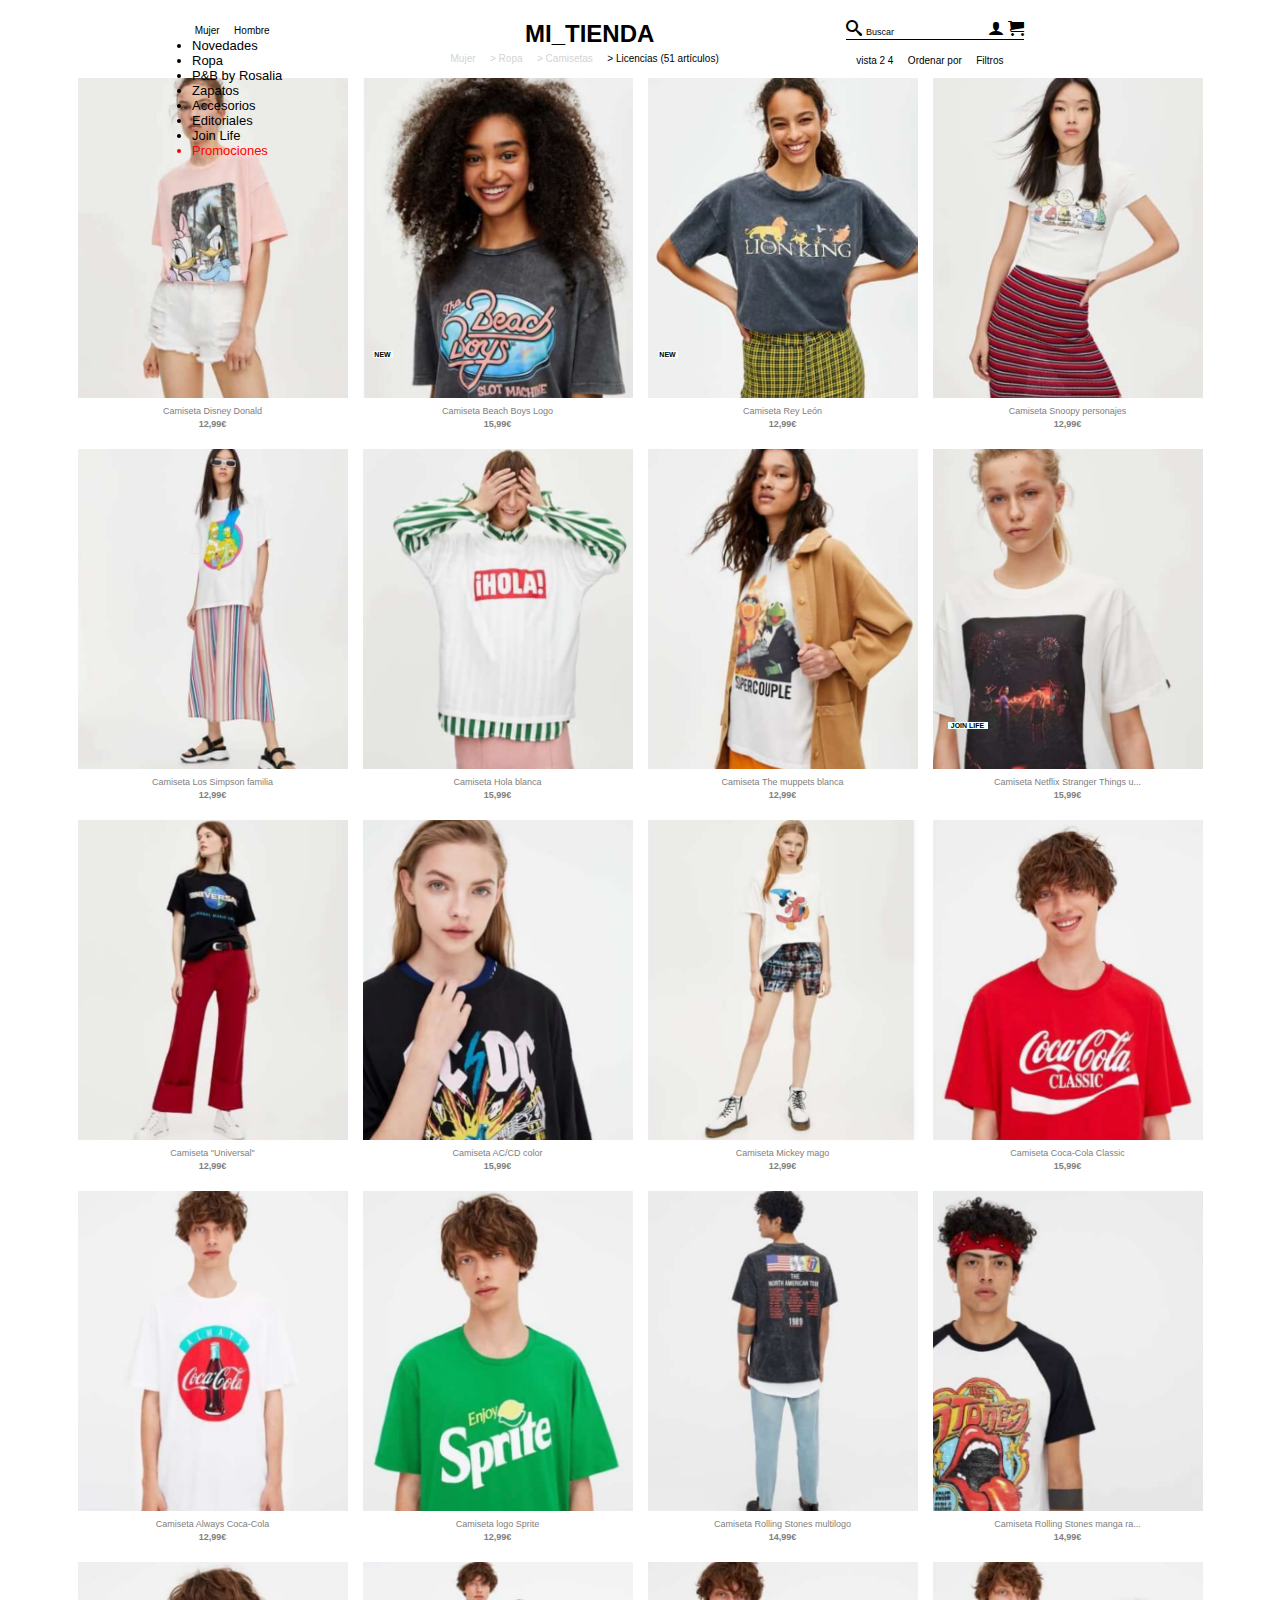
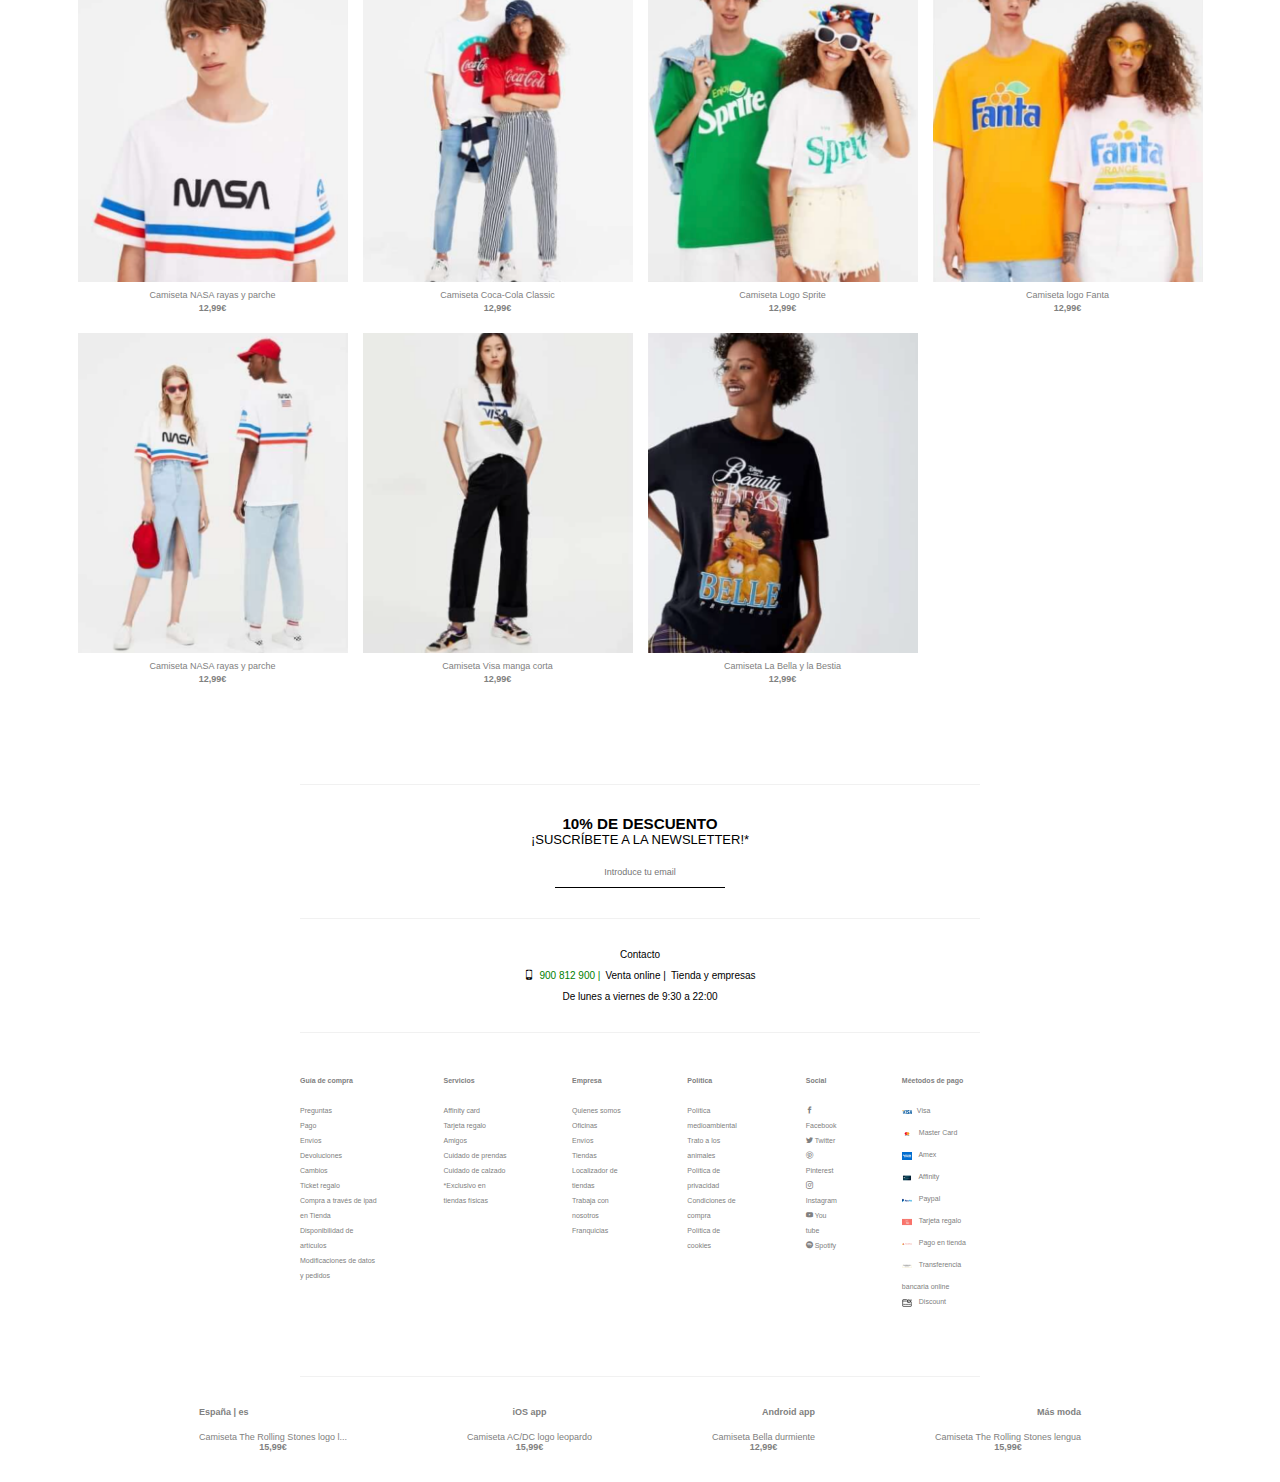
<file: index.html>
<html lang="en">
<head>
    <meta charset="UTF-8">
    <meta http-equiv="X-UA-Compatible" content="IE=edge">
    <meta name="viewport" content="width=device-width, initial-scale=1.0">
    <link rel="stylesheet" href="./assets/style.css">
    <link rel="stylesheet" href="./styles/style.css">
    <title>Tienda</title>
</head>
<body>
    <!--HEADER-->
    <header>
        <div class="header__menu">
            <nav class="menu__inline">
                <ul>
                    <li>Mujer</li>
                    <li>Hombre</li>
                </ul>
            </nav>
            <nav class="menu__block">
                <ul>
                    <li>Novedades</li>
                    <li>Ropa</li>
                    <li>P&B by Rosalia</li>
                    <li>Zapatos</li>
                    <li>Accesorios</li>
                    <li>Editoriales</li>
                    <li>Join Life</li>
                    <li>Promociones</li>
                </ul>
            </nav>
        </div>
        <div class="header__crumb">
            <h1>Mi_tienda</h1>
            <nav class="menu__inline">
                <ul>
                    <li>Mujer</li>
                    <li>> Ropa</li>
                    <li>> Camisetas</li>
                    <li>> Licencias (51 artículos)</li>
                </ul>
            </nav>
        </div>
        <div class="header__search">
            
            <form action="" class="header__form">
                <span class="icon-search"></span>
                <input type="search" 
                value="Buscar" placeholder="search">
                <span class="icon-user"></span>
                <span class="icon-cart"></span>
            </form>
            <nav class="menu__inline">
                <ul>
                    <li>vista 2 4</li>
                    <li>Ordenar por</li>
                    <li>Filtros</li>
                </ul>
            </nav>
        </div>
    </header>
    <!--MAIN-->
    <main>
        <div class="main">
            <section class="main__section">
                <article>
                    <img src="./images/img-1.jpg" alt="camiseta Donald">
                    <h2>Camiseta Disney Donald</h2>
                    <p>12,99€</p>
                </article>
            </section>
            <section class="main__section">
                <article class="main__article">
                    <img src="./images/img-2.jpg" alt="camiseta beach">
                    <h2>Camiseta Beach Boys Logo</h2>
                    <p>15,99€</p>
                    <aside class="section__aside_etiqueta">new</aside>
                </article>
            </section>
            <section class="main__section">
                <article class="main__article">
                    <img src="./images/img-3.jpg" alt="camiseta rey león">
                    <h2>Camiseta Rey León</h2>
                    <p>12,99€</p>
                    <aside class="section__aside_etiqueta">new</aside>
                    
                </article>
            </section>
            <section class="main__section">
                <article>
                    <img src="./images/img-4.jpg" alt="camiseta snoopy">
                    <h2>Camiseta Snoopy personajes</h2>
                    <p>12,99€</p>
                </article>
            </section>
        </div>
        <div class="main">
            <section class="main__section">
                <article>
                    <img src="./images/img-5.jpg" alt="camiseta Donald">
                    <h2>Camiseta Los Simpson familia</h2>
                    <p>12,99€</p>
                </article>
            </section>
            <section class="main__section">
                <article class="main__article">
                    <img src="./images/img-6.jpg" alt="camiseta beach">
                    <h2>Camiseta Hola blanca</h2>
                    <p>15,99€</p>
                
                </article>
            </section>
            <section class="main__section">
                <article class="main__article">
                    <img src="./images/img-7.jpg" alt="camiseta rey león">
                    <h2>Camiseta The muppets blanca</h2>
                    <p>12,99€</p>
                    <aside class="section__aside_etiqueta-join">join life</aside>
                    
                </article>
            </section>
            <section class="main__section">
                <article>
                    <img src="./images/img-8.jpg" alt="camiseta snoopy">
                    <h2>Camiseta Netflix Stranger Things u...</h2>
                    <p>15,99€</p>
                </article>
            </section>
        </div>
        <div class="main">
            <section class="main__section">
                <article>
                    <img src="./images/img-9.jpg" alt="camiseta Donald">
                    <h2>Camiseta "Universal"</h2>
                    <p>12,99€</p>
                </article>
            </section>
            <section class="main__section">
                <article class="main__article">
                    <img src="./images/img-10.jpg" alt="camiseta beach">
                    <h2>Camiseta AC/CD color</h2>
                    <p>15,99€</p>
               
                </article>
            </section>
            <section class="main__section">
                <article class="main__article">
                    <img src="./images/img-11.jpg" alt="camiseta rey león">
                    <h2>Camiseta Mickey mago</h2>
                    <p>12,99€</p>
                
                </article>
            </section>
            <section class="main__section">
                <article>
                    <img src="./images/img-12.jpg" alt="camiseta snoopy">
                    <h2>Camiseta Coca-Cola Classic </h2>
                    <p>15,99€</p>
                </article>
            </section>
        </div>
        <div class="main">
            <section class="main__section">
                <article>
                    <img src="./images/img-13.jpg" alt="camiseta Donald">
                    <h2>Camiseta Always Coca-Cola</h2>
                    <p>12,99€</p>
                </article>
            </section>
            <section class="main__section">
                <article class="main__article">
                    <img src="./images/img-14.jpg" alt="camiseta beach">
                    <h2>Camiseta logo Sprite</h2>
                    <p>12,99€</p>
              
                </article>
            </section>
            <section class="main__section">
                <article class="main__article">
                    <img src="./images/img-15.jpg" alt="camiseta rey león">
                    <h2>Camiseta Rolling Stones multilogo</h2>
                    <p>14,99€</p>
                    
                </article>
            </section>
            <section class="main__section">
                <article>
                    <img src="./images/img-16.jpg" alt="camiseta snoopy">
                    <h2>Camiseta Rolling Stones manga ra... </h2>
                    <p>14,99€</p>
                </article>
            </section>
        </div>
        <div class="main">
            <section class="main__section">
                <article>
                    <img src="./images/img-17.jpg" alt="camiseta Donald">
                    <h2>Camiseta NASA rayas y parche</h2>
                    <p>12,99€</p>
                </article>
            </section>
            <section class="main__section">
                <article class="main__article">
                    <img src="./images/img-18.jpg" alt="camiseta beach">
                    <h2>Camiseta Coca-Cola Classic</h2>
                    <p>12,99€</p>
              
                </article>
            </section>
            <section class="main__section">
                <article class="main__article">
                    <img src="./images/img-19.jpg" alt="camiseta rey león">
                    <h2>Camiseta Logo Sprite</h2>
                    <p>12,99€</p>
                    
                </article>
            </section>
            <section class="main__section">
                <article>
                    <img src="./images/img-20.jpg" alt="camiseta snoopy">
                    <h2>Camiseta logo Fanta </h2>
                    <p>12,99€</p>
                </article>
            </section>
        </div>
        <div class="main">
            <section class="main__section">
                <article>
                    <img src="./images/img-21.jpg" alt="camiseta Donald">
                    <h2>Camiseta NASA rayas y parche</h2>
                    <p>12,99€</p>
                </article>
            </section>
            <section class="main__section">
                <article class="main__article">
                    <img src="./images/img-22.jpg" alt="camiseta beach">
                    <h2>Camiseta Visa manga corta</h2>
                    <p>12,99€</p>
              
                </article>
            </section>
            <section class="main__section">
                <article class="main__article">
                    <img src="./images/img-23.jpg" alt="camiseta rey león">
                    <h2>Camiseta La Bella y la Bestia </h2>
                    <p>12,99€</p>
                    
                </article>
            </section>
            <section class="main__section">
                <article class="main__article-last">
                    <img src="./images/img-23.jpg" alt="camiseta rey león">
                    <h2>Camiseta La Bella y la Bestia </h2>
                    <p>12,99€</p>
                    
                </article>
            </section>
        </div>
        <!--ASIDE-->
        <aside class="aside">
            <h3>10% de descuento</h3>
            <p class="aside__p">¡Suscríbete a la newsletter!</p>
            <form action="">
                <input type="email" placeholder="Introduce tu email" class="aside__form">
            </form>
        </aside>
         <!--CONTACTO-->
        <section class="section">
            <article>
                <p>Contacto</p>
                <nav>
                    <ul class="section__menu">
                        <span class="icon-mobile"> </span>
                        <li>
                            900 812 900 |
                        </li>
                        <li>
                            Venta online |
                        </li>
                        <li>Tienda y empresas</li>
                    </ul>
                </nav>
                <p>De lunes a viernes de 9:30 a 22:00</p>
            </article>
        </section>
    </main>
    <!--FOOTER-->
    <footer class="footer">
        <div>
            <h4>Guía de compra</h4>
            <nav >
                <ul class="footer__menu">
                    <li>Preguntas </li>
                    <li>Pago </li>
                    <li>Envíos </li>
                    <li>Devoluciones </li>
                    <li>Cambios </li>
                    <li>Ticket regalo </li>
                    <li>Compra a través de ipad en Tienda </li>
                    <li>Disponibilidad de artículos </li>
                    <li>Modificaciones de datos y pedidos </li>
                </ul>
            </nav>
        </div>
        <div>
            <h4>Servicios</h4>
            <nav>
                <ul class="footer__menu">
                    <li>Affinity card </li>
                    <li>Tarjeta regalo </li>
                    <li>Amigos </li>
                    <li>Cuidado de prendas </li>
                    <li>Cuidado de calzado </li>
                    <li>*Exclusivo en tiendas físicas </li>
                </ul>
            </nav>
        </div>
        <div>
            <h4>Empresa</h4>
            <nav>
                <ul class="footer__menu">
                    <li>Quienes somos </li>
                    <li>Oficinas </li>
                    <li>Envíos </li>
                    <li>Tiendas </li>
                    <li>Localizador de tiendas </li>
                    <li>Trabaja con nosotros </li>
                    <li>Franquicias </li>
                </ul>
            </nav>
        </div>
        <div>
            <h4>Política</h4>
            <nav>
                <ul class="footer__menu">
                    <li>Política medioambiental </li>
                    <li>Trato a los animales </li>
                    <li>Política de privacidad </li>
                    <li>Condiciones de compra </li>
                    <li>Política de cookies </li>
                </ul>
            </nav>
        </div>
        <div>
            <h4>Social</h4>
            <nav>
                <ul class="footer__menu">
                    
                    <li> <span class="icon-facebook"></span> Facebook </li>
                    <li> <span class="icon-twitter"></span> Twitter </li>
                    <li><span class="icon-pinterest2"></span> Pinterest </li>
                    <li><span class="icon-instagram"></span> Instagram </li>
                    <li><span class="icon-youtube"></span> You tube </li>
                    <li> <span class="icon-spotify"></span> Spotify </li>
                </ul>
            </nav>
        </div>
        <div>
            <h4>Méetodos de pago</h4>
            <nav>
                <ul class="footer__menu">
                   <li>  <img src="./images/visa.png" alt="visa">Visa </li>
                    <li><img src="./images/mastercard.svg" alt=""> Master Card </li>
                    <li><img src="./images/amex.png" alt=""> Amex </li>
                    <li><img src="./images/affinity.jpeg" alt=""> Affinity </li>
                    <li><img src="./images/paypal.png" alt=""> Paypal </li>
                    <li><img src="./images/regalo.jpeg" alt=""> Tarjeta regalo </li>
                    <li><img src="./images/pago-tienda.png" alt=""> Pago en tienda </li>
                    <li><img src="./images/tranferencia.jpeg" alt=""> Transferencia bancaria online </li>
                    <li><img src="./images/descuento.png" alt=""> Discount </li>
                </ul>
            </nav>
        </div>
    </footer>
    <!--APLICACIONES-->
    <div class="div">
        <div>
            <h4> España | es</h4>
            <nav>
                <ul class="div__menu">
                    <li>Camiseta The Rolling Stones logo l...</li>
                    <li>15,99€</li>
                </ul>
            </nav>
        </div>
        <div>
            <span class="fa-solid fa-magnifying-glass"></span>
            <h4 class="div__h4--sec"> iOS app</h4>
            <nav>
                <ul class="div__menu">
                    <li>Camiseta AC/DC logo leopardo</li>
                    <li>15,99€</li>
                </ul>
            </nav>
        </div>
        <div>
            <span class="fa-solid fa-magnifying-glass"></span>
            <h4 class="div__h4--terc"> Android app</h4>
            <nav>
                <ul class="div__menu">
                    <li>Camiseta Bella durmiente</li>
                    <li>12,99€</li>
                </ul>
            </nav>
        </div>
        <div>
            <h4 class="div__h4--terc"> Más moda</h4>
            <nav>
                <ul class="div__menu">
                    <li>Camiseta The Rolling Stones lengua</li>
                    <li>15,99€</li>
                </ul>
            </nav>
        </div>
    </div>
    
</body>
</html>
</file>
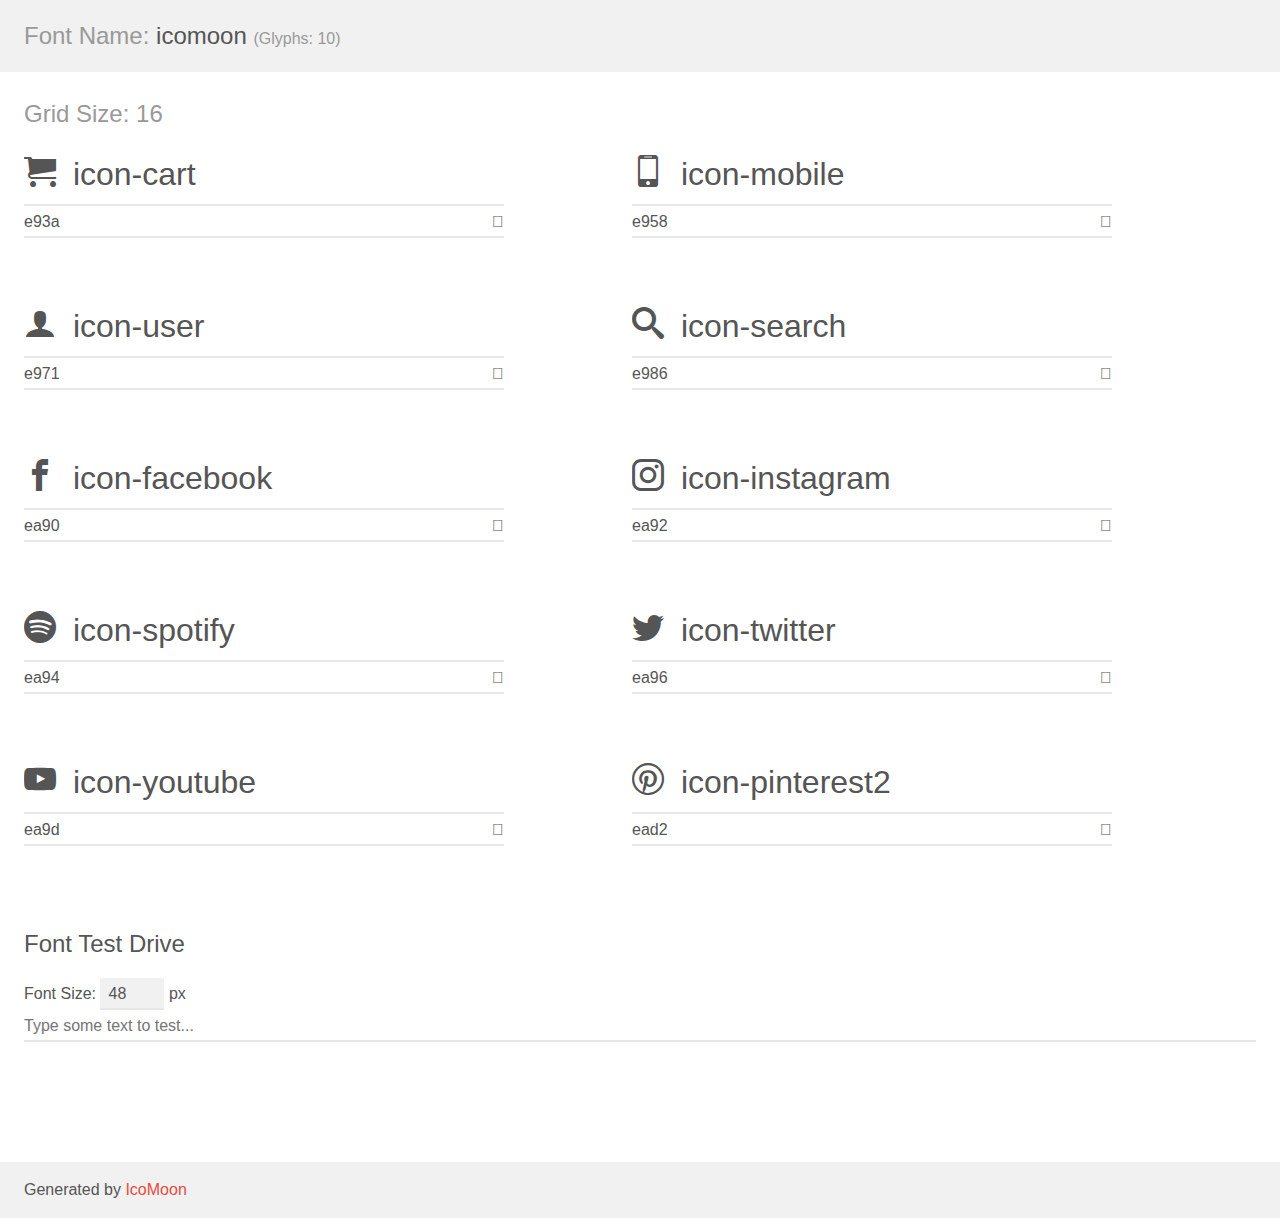
<file: assets/demo.html>
<!doctype html>
<html>
<head>
    <meta charset="utf-8">
    <title>IcoMoon Demo</title>
    <meta name="description" content="An Icon Font Generated By IcoMoon.io">
    <meta name="viewport" content="width=device-width, initial-scale=1">
    <link rel="stylesheet" href="demo-files/demo.css">
    <link rel="stylesheet" href="style.css"></head>
<body>
    <div class="bgc1 clearfix">
        <h1 class="mhmm mvm"><span class="fgc1">Font Name:</span> icomoon <small class="fgc1">(Glyphs:&nbsp;10)</small></h1>
    </div>
    <div class="clearfix mhl ptl">
        <h1 class="mvm mtn fgc1">Grid Size: 16</h1>
        <div class="glyph fs1">
            <div class="clearfix bshadow0 pbs">
                <span class="icon-cart"></span>
                <span class="mls"> icon-cart</span>
            </div>
            <fieldset class="fs0 size1of1 clearfix hidden-false">
                <input type="text" readonly value="e93a" class="unit size1of2" />
                <input type="text" maxlength="1" readonly value="&#xe93a;" class="unitRight size1of2 talign-right" />
            </fieldset>
            <div class="fs0 bshadow0 clearfix hidden-true">
                <span class="unit pvs fgc1">liga: </span>
                <input type="text" readonly value="cart, purchase" class="liga unitRight" />
            </div>
        </div>
        <div class="glyph fs1">
            <div class="clearfix bshadow0 pbs">
                <span class="icon-mobile"></span>
                <span class="mls"> icon-mobile</span>
            </div>
            <fieldset class="fs0 size1of1 clearfix hidden-false">
                <input type="text" readonly value="e958" class="unit size1of2" />
                <input type="text" maxlength="1" readonly value="&#xe958;" class="unitRight size1of2 talign-right" />
            </fieldset>
            <div class="fs0 bshadow0 clearfix hidden-true">
                <span class="unit pvs fgc1">liga: </span>
                <input type="text" readonly value="mobile, cell-phone" class="liga unitRight" />
            </div>
        </div>
        <div class="glyph fs1">
            <div class="clearfix bshadow0 pbs">
                <span class="icon-user"></span>
                <span class="mls"> icon-user</span>
            </div>
            <fieldset class="fs0 size1of1 clearfix hidden-false">
                <input type="text" readonly value="e971" class="unit size1of2" />
                <input type="text" maxlength="1" readonly value="&#xe971;" class="unitRight size1of2 talign-right" />
            </fieldset>
            <div class="fs0 bshadow0 clearfix hidden-true">
                <span class="unit pvs fgc1">liga: </span>
                <input type="text" readonly value="user, profile2" class="liga unitRight" />
            </div>
        </div>
        <div class="glyph fs1">
            <div class="clearfix bshadow0 pbs">
                <span class="icon-search"></span>
                <span class="mls"> icon-search</span>
            </div>
            <fieldset class="fs0 size1of1 clearfix hidden-false">
                <input type="text" readonly value="e986" class="unit size1of2" />
                <input type="text" maxlength="1" readonly value="&#xe986;" class="unitRight size1of2 talign-right" />
            </fieldset>
            <div class="fs0 bshadow0 clearfix hidden-true">
                <span class="unit pvs fgc1">liga: </span>
                <input type="text" readonly value="search, magnifier" class="liga unitRight" />
            </div>
        </div>
        <div class="glyph fs1">
            <div class="clearfix bshadow0 pbs">
                <span class="icon-facebook"></span>
                <span class="mls"> icon-facebook</span>
            </div>
            <fieldset class="fs0 size1of1 clearfix hidden-false">
                <input type="text" readonly value="ea90" class="unit size1of2" />
                <input type="text" maxlength="1" readonly value="&#xea90;" class="unitRight size1of2 talign-right" />
            </fieldset>
            <div class="fs0 bshadow0 clearfix hidden-true">
                <span class="unit pvs fgc1">liga: </span>
                <input type="text" readonly value="facebook, brand10" class="liga unitRight" />
            </div>
        </div>
        <div class="glyph fs1">
            <div class="clearfix bshadow0 pbs">
                <span class="icon-instagram"></span>
                <span class="mls"> icon-instagram</span>
            </div>
            <fieldset class="fs0 size1of1 clearfix hidden-false">
                <input type="text" readonly value="ea92" class="unit size1of2" />
                <input type="text" maxlength="1" readonly value="&#xea92;" class="unitRight size1of2 talign-right" />
            </fieldset>
            <div class="fs0 bshadow0 clearfix hidden-true">
                <span class="unit pvs fgc1">liga: </span>
                <input type="text" readonly value="instagram, brand12" class="liga unitRight" />
            </div>
        </div>
        <div class="glyph fs1">
            <div class="clearfix bshadow0 pbs">
                <span class="icon-spotify"></span>
                <span class="mls"> icon-spotify</span>
            </div>
            <fieldset class="fs0 size1of1 clearfix hidden-false">
                <input type="text" readonly value="ea94" class="unit size1of2" />
                <input type="text" maxlength="1" readonly value="&#xea94;" class="unitRight size1of2 talign-right" />
            </fieldset>
            <div class="fs0 bshadow0 clearfix hidden-true">
                <span class="unit pvs fgc1">liga: </span>
                <input type="text" readonly value="spotify, brand14" class="liga unitRight" />
            </div>
        </div>
        <div class="glyph fs1">
            <div class="clearfix bshadow0 pbs">
                <span class="icon-twitter"></span>
                <span class="mls"> icon-twitter</span>
            </div>
            <fieldset class="fs0 size1of1 clearfix hidden-false">
                <input type="text" readonly value="ea96" class="unit size1of2" />
                <input type="text" maxlength="1" readonly value="&#xea96;" class="unitRight size1of2 talign-right" />
            </fieldset>
            <div class="fs0 bshadow0 clearfix hidden-true">
                <span class="unit pvs fgc1">liga: </span>
                <input type="text" readonly value="twitter, brand16" class="liga unitRight" />
            </div>
        </div>
        <div class="glyph fs1">
            <div class="clearfix bshadow0 pbs">
                <span class="icon-youtube"></span>
                <span class="mls"> icon-youtube</span>
            </div>
            <fieldset class="fs0 size1of1 clearfix hidden-false">
                <input type="text" readonly value="ea9d" class="unit size1of2" />
                <input type="text" maxlength="1" readonly value="&#xea9d;" class="unitRight size1of2 talign-right" />
            </fieldset>
            <div class="fs0 bshadow0 clearfix hidden-true">
                <span class="unit pvs fgc1">liga: </span>
                <input type="text" readonly value="youtube, brand21" class="liga unitRight" />
            </div>
        </div>
        <div class="glyph fs1">
            <div class="clearfix bshadow0 pbs">
                <span class="icon-pinterest2"></span>
                <span class="mls"> icon-pinterest2</span>
            </div>
            <fieldset class="fs0 size1of1 clearfix hidden-false">
                <input type="text" readonly value="ead2" class="unit size1of2" />
                <input type="text" maxlength="1" readonly value="&#xead2;" class="unitRight size1of2 talign-right" />
            </fieldset>
            <div class="fs0 bshadow0 clearfix hidden-true">
                <span class="unit pvs fgc1">liga: </span>
                <input type="text" readonly value="pinterest2, brand73" class="liga unitRight" />
            </div>
        </div>
    </div>

    <!--[if gt IE 8]><!-->
    <div class="mhl clearfix mbl">
        <h1>Font Test Drive</h1>
        <label>
            Font Size: <input id="fontSize" type="number" class="textbox0 mbm"
            min="8" value="48" />
            px
        </label>
        <input id="testText" type="text" class="phl size1of1 mvl"
        placeholder="Type some text to test..." value=""/>
        <div id="testDrive" class="icon-" style="font-family: icomoon">&nbsp;
        </div>
    </div>
    <!--<![endif]-->
    <div class="bgc1 clearfix">
        <p class="mhl">Generated by <a href="https://icomoon.io/app">IcoMoon</a></p>
    </div>

    <script src="demo-files/demo.js"></script>
</body>
</html>
</file>
<file: assets/style.css>
@font-face {
  font-family: 'icomoon';
  src:  url('fonts/icomoon.eot?x75aee');
  src:  url('fonts/icomoon.eot?x75aee#iefix') format('embedded-opentype'),
    url('fonts/icomoon.ttf?x75aee') format('truetype'),
    url('fonts/icomoon.woff?x75aee') format('woff'),
    url('fonts/icomoon.svg?x75aee#icomoon') format('svg');
  font-weight: normal;
  font-style: normal;
  font-display: block;
}

[class^="icon-"], [class*=" icon-"] {
  /* use !important to prevent issues with browser extensions that change fonts */
  font-family: 'icomoon' !important;
  speak: never;
  font-style: normal;
  font-weight: normal;
  font-variant: normal;
  text-transform: none;
  line-height: 1;

  /* Better Font Rendering =========== */
  -webkit-font-smoothing: antialiased;
  -moz-osx-font-smoothing: grayscale;
}

.icon-cart:before {
  content: "\e93a";
}
.icon-mobile:before {
  content: "\e958";
}
.icon-user:before {
  content: "\e971";
}
.icon-search:before {
  content: "\e986";
}
.icon-facebook:before {
  content: "\ea90";
}
.icon-instagram:before {
  content: "\ea92";
}
.icon-spotify:before {
  content: "\ea94";
}
.icon-twitter:before {
  content: "\ea96";
}
.icon-youtube:before {
  content: "\ea9d";
}
.icon-pinterest2:before {
  content: "\ead2";
}
</file>
<file: styles/style.css>
*{
    margin: 0;
    padding: 0;
    box-sizing: border-box;
}
body{
    font-family: sans-serif;
}
/*------------HEADER-----------*/
header{
    width: 80%;
    margin-top: 20px;
    margin-bottom: 10px;
    display: flex;
    justify-content: end;  
}

.header__menu{
    position: absolute;
    font-family: sans-serif;
    left: 15%;
    
}
.header__crumb{
    width: 50%;   
}

.menu__inline{
      text-align: center;
}
.menu__inline li{
    display: inline;
    font-size: x-small;
    margin-right: 10px;
}
.menu__block{
    font-size: small;   
}
.menu__block li:last-child{
    color: red;
}
h1{
    text-transform: uppercase;
    font-size: x-large;
    text-align: center;
}
.header__crumb .menu__inline li{
    color: lightgrey;
}
.header__crumb, .menu__inline li:last-child{
    color: black;
}

.header__form{
    margin-bottom: 10px;
    border-bottom: 1px solid black;
    }
input{
    border: none;
    font-size: xx-small;
}
/*---------MAIN--------------*/

.main{
    display: flex;
    width: 100%;  
    justify-content: center;
    gap: 15px;
    margin-bottom: 20px;
}
.main__section{
    font-size: xx-small;
    text-align: center; 
    color: grey;  
    font-weight: bold;
}
.main__section h2{
    font-size: xx-small;
    font-weight: normal;
    padding-bottom: 3px;
    color: grey;
}

img{
    width: 270px;
    height: 320px;
    object-fit: cover;
    object-position: center center;
    margin-bottom: 8px;
  }
  .main__article{
    position: relative;
    color: grey;
  }
  .section__aside_etiqueta{
    background-color: azure;
    color: black;
    width: 20px;
    position: absolute;
    top: 273px;
    left: 10px;
    text-transform: uppercase;
    font-size: 7px;
    font-weight: bold;
} 
.section__aside_etiqueta-join{
    background-color: azure;
    color: black;
    width: 40px;
    position: absolute;
    top: 273px;
    left: 300px;
    text-transform: uppercase;
    font-size: 7px;
    font-weight: bold;
} 

.main__article-last{
    visibility: hidden;
    align-items: center;
}


/*---------MAIN  ASIDE--------*/
.aside{
    text-align: center;
    margin: 100px 300px 30px 300px;
    padding-top: 30px;
    padding-bottom: 30px;
    border-top: 1px solid rgb(241, 241, 241);
    border-bottom: 1px solid rgb(241, 241, 241);
    text-transform: uppercase;
    font-size: small;
}
.aside__p{
    font-weight: lighter;
    margin-bottom: 20px;
}
.aside__p::after{
    content: "*";
}

.aside__form{
    width: 25%;
    text-align: center;
    border: 0px solid;
    border-bottom: 1px solid black;
    padding-bottom: 10px;
}
/*-------MAIN CONTACTO------*/
.section{
    text-align: center;
    padding-bottom: 30px;
    margin-left: 300px;
    margin-right: 300px;
    border-bottom: 1px solid rgb(241, 241, 241);
    font-family: sans-serif;
    font-size: x-small;
}
.section__menu{
    display: flex;
    justify-content: center;
    text-decoration: none;
    list-style-type: none;
    margin-top: 10px;
    margin-bottom: 10px;
    gap: 5px;
}
.section__menu li:nth-child(2){
    color: green;
}
/*--------FOOTER---------*/
.footer{
    display: flex;
    margin-top: 40px;
    margin-left: 300px;
    margin-right: 300px;
    padding-bottom: 60px;
    justify-content: center;
    gap: 65px;
    font-size: 7px;
    line-height: 15px;
    color: grey; 
    border-bottom: 1px solid rgb(241, 241, 241);
}
.footer h4{
    padding-bottom: 15px;
}
.footer__menu{
    list-style-type: none;
}
.footer img{
    width: 10px;
    height: 10px;
    vertical-align: text-top;
    margin-right: 5px;
    object-fit: scale-down;
 
}
/*--------APLICACIONES---------*/
.div{
    display: flex;
    margin-top: 30px;
    margin-bottom: 30px;
    justify-content: center;
    gap: 120px;
    font-size: xx-small;
    color: grey; 
}
.div h4{
    padding-bottom: 15px;

}
.div__menu{
    list-style-type: none;
    text-align: center;
}
.div__h4--sec{
    text-align: center;
}
.div__h4--terc{
    text-align: right;
}
.div__menu li:last-child{
    font-weight: bold;

}
</file>
<file: assets/demo-files/demo.css>
body {
  padding: 0;
  margin: 0;
  font-family: sans-serif;
  font-size: 1em;
  line-height: 1.5;
  color: #555;
  background: #fff;
}
h1 {
  font-size: 1.5em;
  font-weight: normal;
}
small {
  font-size: .66666667em;
}
a {
  color: #e74c3c;
  text-decoration: none;
}
a:hover, a:focus {
  box-shadow: 0 1px #e74c3c;
}
.bshadow0, input {
  box-shadow: inset 0 -2px #e7e7e7;
}
input:hover {
  box-shadow: inset 0 -2px #ccc;
}
input, fieldset {
  font-family: sans-serif;
  font-size: 1em;
  margin: 0;
  padding: 0;
  border: 0;
}
input {
  color: inherit;
  line-height: 1.5;
  height: 1.5em;
  padding: .25em 0;
}
input:focus {
  outline: none;
  box-shadow: inset 0 -2px #449fdb;
}
.glyph {
  font-size: 16px;
  width: 15em;
  padding-bottom: 1em;
  margin-right: 4em;
  margin-bottom: 1em;
  float: left;
  overflow: hidden;
}
.liga {
  width: 80%;
  width: calc(100% - 2.5em);
}
.talign-right {
  text-align: right;
}
.talign-center {
  text-align: center;
}
.bgc1 {
  background: #f1f1f1;
}
.fgc1 {
  color: #999;
}
.fgc0 {
  color: #000;
}
p {
  margin-top: 1em;
  margin-bottom: 1em;
}
.mvm {
  margin-top: .75em;
  margin-bottom: .75em;
}
.mtn {
  margin-top: 0;
}
.mtl, .mal {
  margin-top: 1.5em;
}
.mbl, .mal {
  margin-bottom: 1.5em;
}
.mal, .mhl {
  margin-left: 1.5em;
  margin-right: 1.5em;
}
.mhmm {
  margin-left: 1em;
  margin-right: 1em;
}
.mls {
  margin-left: .25em;
}
.ptl {
  padding-top: 1.5em;
}
.pbs, .pvs {
  padding-bottom: .25em;
}
.pvs, .pts {
  padding-top: .25em;
}
.unit {
  float: left;
}
.unitRight {
  float: right;
}
.size1of2 {
  width: 50%;
}
.size1of1 {
  width: 100%;
}
.clearfix:before, .clearfix:after {
  content: " ";
  display: table;
}
.clearfix:after {
  clear: both;
}
.hidden-true {
  display: none;
}
.textbox0 {
  width: 3em;
  background: #f1f1f1;
  padding: .25em .5em;
  line-height: 1.5;
  height: 1.5em;
}
#testDrive {
  display: block;
  padding-top: 24px;
  line-height: 1.5;
}
.fs0 {
  font-size: 16px;
}
.fs1 {
  font-size: 32px;
}
</file>
